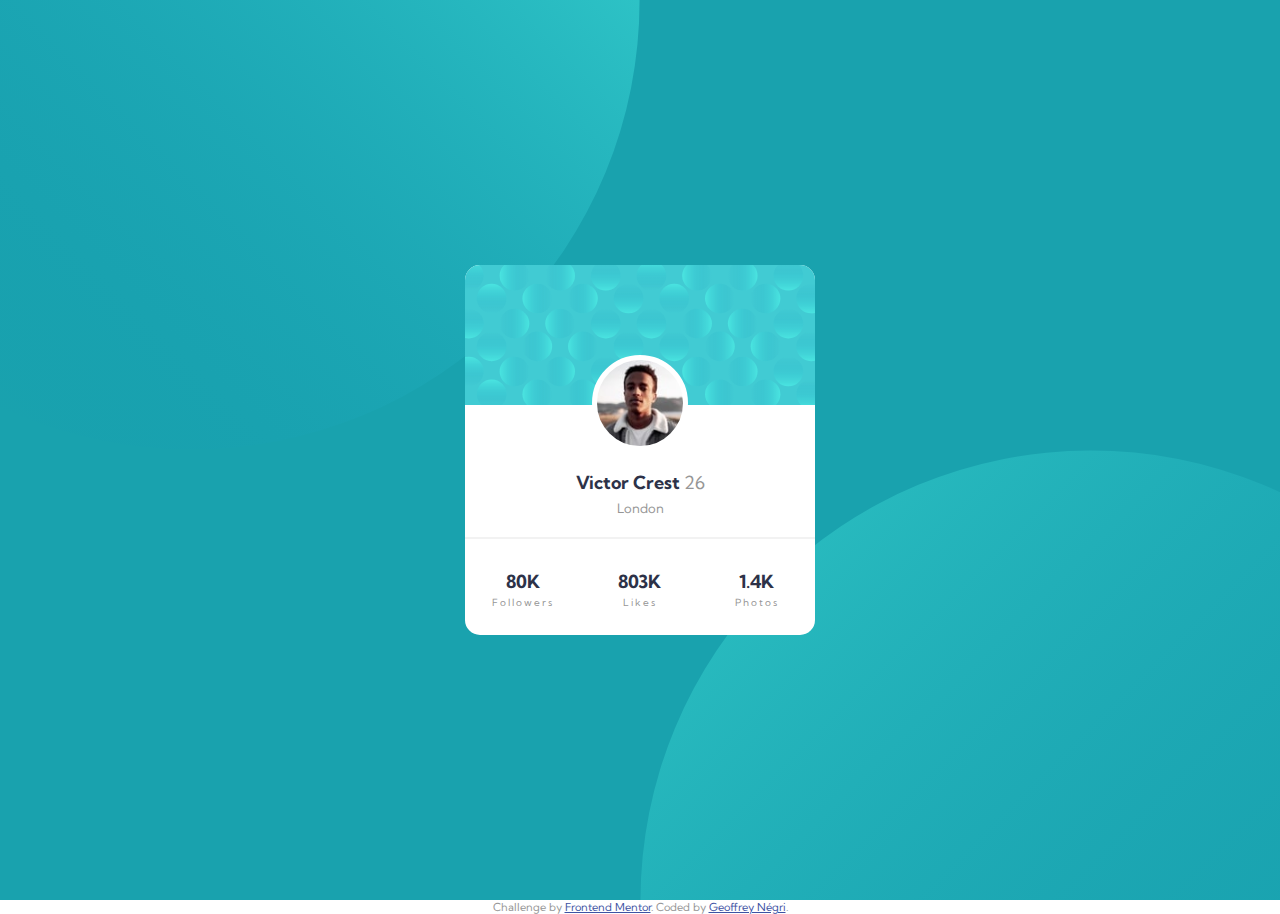
<file: index.html>
<!DOCTYPE html>
<html lang="en">
<head>
  <meta charset="UTF-8">
  <meta name="viewport" content="width=device-width, initial-scale=1.0"> <!-- displays site properly based on user's device -->

  <link rel="icon" type="image/png" sizes="32x32" href="./images/favicon-32x32.png">
  <link rel="preconnect" href="https://fonts.gstatic.com">
  <link href="https://fonts.googleapis.com/css2?family=Kumbh+Sans:wght@300;400;700&display=swap" rel="stylesheet">
  <link rel="stylesheet" href="./scss/style.css">
  <title>Frontend Mentor | Profile card component</title>

  <!-- Feel free to remove these styles or customise in your own stylesheet 👍 -->
  <style>
    .attribution { font-size: 11px; text-align: center; }
    .attribution a { color: hsl(228, 45%, 44%); }
  </style>
</head>
<body>
  <div class="main flex flex-jc-c flex-ai-c">
    <div class="card">
      <div class="card__top"></div>
      <div class="card__person flex flex-ac-c flex-ai-c">
        <div class="card__person__avatar"></div>
        <p class="card__person__name"><strong>Victor Crest</strong> 26</p>
        <p class="card__person__city">London</p>
      </div>
      <div class="card__stats">
        <div>
          <p class="number">80K</p>
          <p class="label">Followers</p>
        </div>
        <div>
          <p class="number">803K</p>
          <p class="label">Likes</p>
        </div>
        <div>
          <p class="number">1.4K</p>
          <p class="label">Photos</p>
        </div>
      </div>
    </div>
  </div>
  
  <div class="attribution">
    Challenge by <a href="https://www.frontendmentor.io?ref=challenge" target="_blank">Frontend Mentor</a>. 
    Coded by <a href="https://github.com/gnegri42">Geoffrey Négri</a>.
  </div>
</body>
</html>
</file>
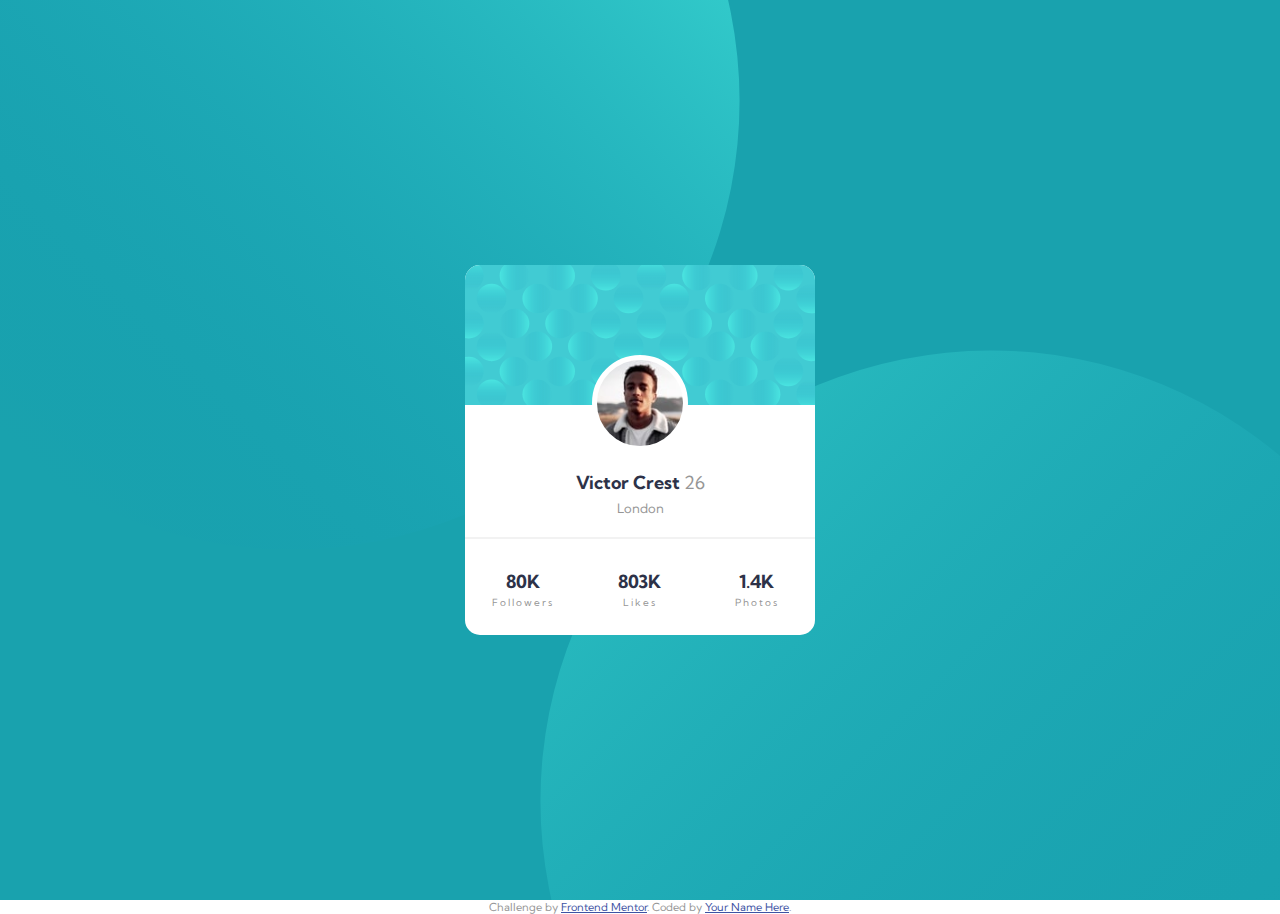
<file: app/index.html>
<!DOCTYPE html>
<html lang="en">
<head>
  <meta charset="UTF-8">
  <meta name="viewport" content="width=device-width, initial-scale=1.0"> <!-- displays site properly based on user's device -->

  <link rel="icon" type="image/png" sizes="32x32" href="./images/favicon-32x32.png">
  <link rel="preconnect" href="https://fonts.gstatic.com">
  <link href="https://fonts.googleapis.com/css2?family=Kumbh+Sans:wght@300;400;700&display=swap" rel="stylesheet">
  <link rel="stylesheet" href="./scss/style.css">
  <title>Frontend Mentor | Profile card component</title>

  <!-- Feel free to remove these styles or customise in your own stylesheet 👍 -->
  <style>
    .attribution { font-size: 11px; text-align: center; }
    .attribution a { color: hsl(228, 45%, 44%); }
  </style>
</head>
<body>
  <div class="main flex flex-jc-c flex-ai-c">
    <div class="card">
      <div class="card__top"></div>
      <div class="card__person flex flex-ac-c flex-ai-c">
        <div class="card__person__avatar"></div>
        <p class="card__person__name"><strong>Victor Crest</strong> 26</p>
        <p class="card__person__city">London</p>
      </div>
      <div class="card__stats">
        <div>
          <p class="number">80K</p>
          <p class="label">Followers</p>
        </div>
        <div>
          <p class="number">803K</p>
          <p class="label">Likes</p>
        </div>
        <div>
          <p class="number">1.4K</p>
          <p class="label">Photos</p>
        </div>
      </div>
    </div>
  </div>
  
  <div class="attribution">
    Challenge by <a href="https://www.frontendmentor.io?ref=challenge" target="_blank">Frontend Mentor</a>. 
    Coded by <a href="#">Your Name Here</a>.
  </div>
</body>
</html>
</file>
<file: scss/style.css>
html {
  font-size: 100%;
  -webkit-box-sizing: border-box;
          box-sizing: border-box;
}

*, *::before, *::after {
  -webkit-box-sizing: inherit;
          box-sizing: inherit;
}

body {
  margin: 0px;
  padding: 0px;
  font-family: 'Kumbh Sans', sans-serif;
  line-height: 1.3;
  font-size: 1.125rem;
  font-weight: 400;
  color: #969696;
}

strong {
  color: #2d3248;
  font-weight: 700;
}

.flex {
  display: -webkit-box;
  display: -ms-flexbox;
  display: flex;
}

.flex-jc-sb {
  -webkit-box-pack: justify;
      -ms-flex-pack: justify;
          justify-content: space-between;
}

.flex-jc-c {
  -webkit-box-pack: center;
      -ms-flex-pack: center;
          justify-content: center;
}

.flex-ai-c {
  -webkit-box-align: center;
      -ms-flex-align: center;
          align-items: center;
}

.flex-ac-c {
  -ms-flex-line-pack: center;
      align-content: center;
}

.main {
  height: 100vh;
  background-color: #19a2ae;
  background-image: url(../images/bg-pattern-top.svg), url(../images/bg-pattern-bottom.svg);
  background-position: right 50vw bottom 50vh,  left 50vw top 50vh;
  background-size: contain;
  background-repeat: no-repeat;
}

.card {
  background-color: white;
  height: 370px;
  width: 350px;
  border-radius: 15px;
}

.card__top {
  width: 100%;
  height: 140px;
  border-radius: 15px 15px 0px 0px;
  background-image: url(../images/bg-pattern-card.svg);
}

.card__person {
  -webkit-box-orient: vertical;
  -webkit-box-direction: normal;
      -ms-flex-direction: column;
          flex-direction: column;
  position: relative;
  top: -50px;
}

.card__person > p {
  margin: 3px;
}

.card__person__avatar {
  background-image: url(../images/image-victor.jpg);
  background-position: center;
  background-size: contain;
  width: 96px;
  height: 96px;
  border-radius: 50%;
  border: white solid 5px;
}

.card__person__name {
  margin-top: 20px !important;
}

.card__person__city {
  font-size: 13px;
  margin-bottom: 20px !important;
}

.card__stats {
  border-top: 2px solid #f2f2f2;
  display: -ms-grid;
  display: grid;
  -ms-grid-columns: (1fr)[3];
      grid-template-columns: repeat(3, 1fr);
  grid-auto-rows: minmax(100px, auto);
  -webkit-box-align: center;
      -ms-flex-align: center;
          align-items: center;
  justify-items: center;
  text-align: center;
  position: relative;
  top: -50px;
}

.card__stats > div > p {
  margin: 3px;
}

.card__stats > div > .number {
  color: #2d3248;
  font-weight: 700;
}

.card__stats > div > .label {
  font-size: 10px;
  letter-spacing: 2px;
}
/*# sourceMappingURL=style.css.map */
</file>
<file: app/scss/style.css>
html {
  font-size: 100%;
  -webkit-box-sizing: border-box;
          box-sizing: border-box;
}

*, *::before, *::after {
  -webkit-box-sizing: inherit;
          box-sizing: inherit;
}

body {
  margin: 0px;
  padding: 0px;
  font-family: 'Kumbh Sans', sans-serif;
  line-height: 1.3;
  font-size: 1.125rem;
  font-weight: 400;
  color: #969696;
}

strong {
  color: #2d3248;
  font-weight: 700;
}

.flex {
  display: -webkit-box;
  display: -ms-flexbox;
  display: flex;
}

.flex-jc-sb {
  -webkit-box-pack: justify;
      -ms-flex-pack: justify;
          justify-content: space-between;
}

.flex-jc-c {
  -webkit-box-pack: center;
      -ms-flex-pack: center;
          justify-content: center;
}

.flex-ai-c {
  -webkit-box-align: center;
      -ms-flex-align: center;
          align-items: center;
}

.flex-ac-c {
  -ms-flex-line-pack: center;
      align-content: center;
}

.main {
  height: 100vh;
  background-color: #19a2ae;
  background-image: url(../images/bg-pattern-top.svg), url(../images/bg-pattern-bottom.svg);
  background-position: top calc(50% - 350px) left calc(50% - 350px), top calc(50% + 350px) left calc(50% + 350px);
  background-size: contain;
  background-repeat: no-repeat;
}

.card {
  background-color: white;
  height: 370px;
  width: 350px;
  border-radius: 15px;
}

.card__top {
  width: 100%;
  height: 140px;
  border-radius: 15px 15px 0px 0px;
  background-image: url(../images/bg-pattern-card.svg);
}

.card__person {
  -webkit-box-orient: vertical;
  -webkit-box-direction: normal;
      -ms-flex-direction: column;
          flex-direction: column;
  position: relative;
  top: -50px;
}

.card__person > p {
  margin: 3px;
}

.card__person__avatar {
  background-image: url(../images/image-victor.jpg);
  background-position: center;
  background-size: contain;
  width: 96px;
  height: 96px;
  border-radius: 50%;
  border: white solid 5px;
}

.card__person__name {
  margin-top: 20px !important;
}

.card__person__city {
  font-size: 13px;
  margin-bottom: 20px !important;
}

.card__stats {
  border-top: 2px solid #f2f2f2;
  display: -ms-grid;
  display: grid;
  -ms-grid-columns: (1fr)[3];
      grid-template-columns: repeat(3, 1fr);
  grid-auto-rows: minmax(100px, auto);
  -webkit-box-align: center;
      -ms-flex-align: center;
          align-items: center;
  justify-items: center;
  text-align: center;
  position: relative;
  top: -50px;
}

.card__stats > div > p {
  margin: 3px;
}

.card__stats > div > .number {
  color: #2d3248;
  font-weight: 700;
}

.card__stats > div > .label {
  font-size: 10px;
  letter-spacing: 2px;
}
/*# sourceMappingURL=style.css.map */
</file>
